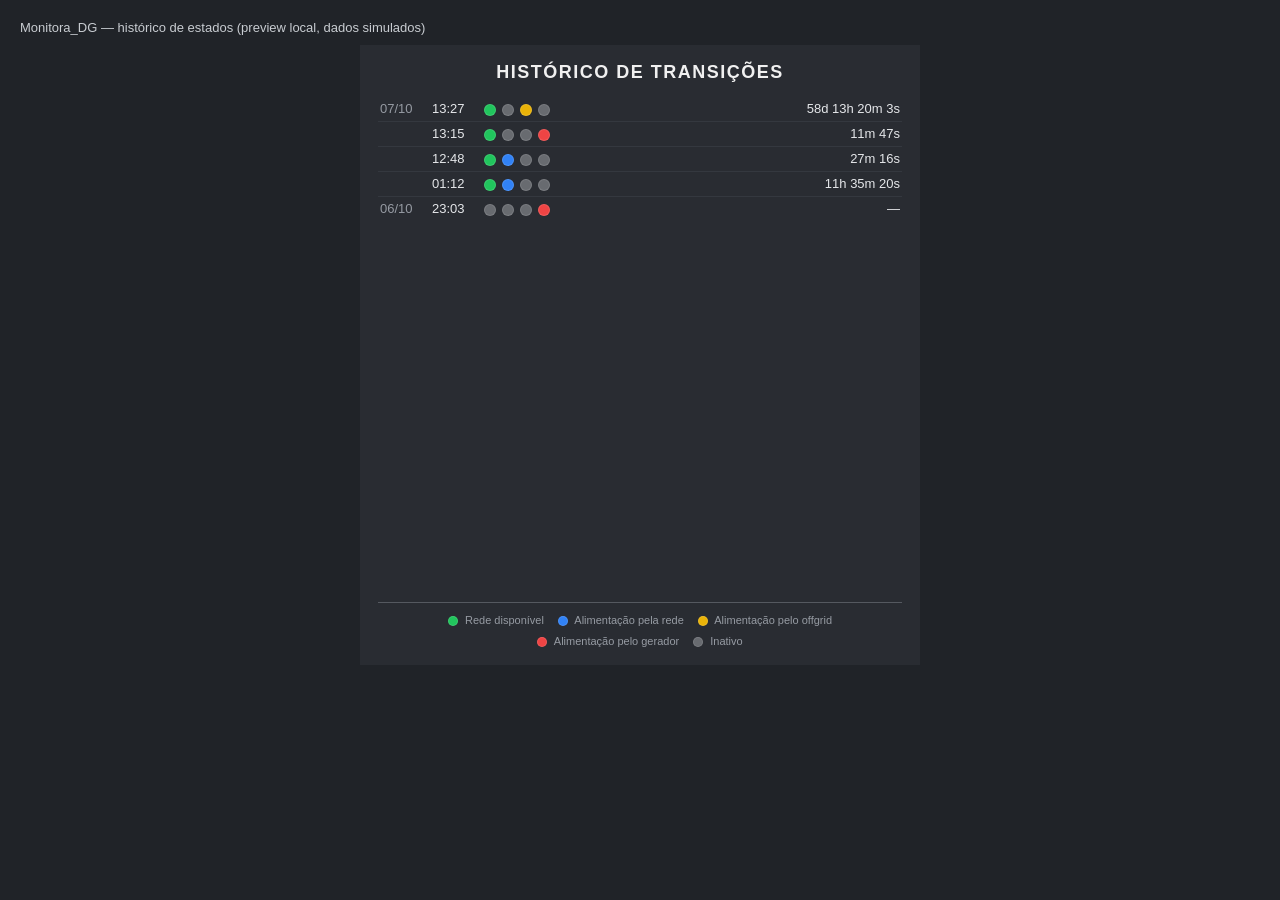
<file: preview.html>
<!doctype html>
<html lang="pt-BR">
<head>
<meta charset="utf-8">
<meta name="viewport" content="width=device-width, initial-scale=1">
<title>Monitora_DG — histórico (preview local)</title>
<style>
html,body{margin:0;min-height:100%;background:#202328;color:#eee;font-family:Inter,Arial,sans-serif}
body{padding:20px;box-sizing:border-box}
.preview-header{margin:0 0 10px;font-size:13px;color:#c8ccd1}
#widget{width:min(100%,560px);height:620px;margin:auto}
</style>
<link rel="stylesheet" href="style.css">
</head>
<body>
<div class="preview-header">Monitora_DG — histórico de estados (preview local, dados simulados)</div>
<div id="widget"></div>
<script>
const container = document.getElementById('widget');
window.container = container;

const D = s => Date.parse(s);

// Snapshots simulados: os quatro estados publicados juntos, no mesmo ts.
const snapshots = [
    { ts: D('2026-10-07T10:27:05-03:00'), rede_disponivel:'1', alimentacao_rede:'0', alimentacao_offgrid:'1', alimentacao_gerador:'0' },
    { ts: D('2026-10-07T10:15:18-03:00'), rede_disponivel:'1', alimentacao_rede:'0', alimentacao_offgrid:'0', alimentacao_gerador:'1' },
    { ts: D('2026-10-07T09:48:02-03:00'), rede_disponivel:'1', alimentacao_rede:'1', alimentacao_offgrid:'0', alimentacao_gerador:'0' },
    { ts: D('2026-10-06T22:12:42-03:00'), rede_disponivel:'1', alimentacao_rede:'1', alimentacao_offgrid:'0', alimentacao_gerador:'0' },
    { ts: D('2026-10-06T20:03:11-03:00'), rede_disponivel:'0', alimentacao_rede:'0', alimentacao_offgrid:'0', alimentacao_gerador:'1' }
];

// Converte a lista de snapshots no formato da API (agrupada por chave),
// simulando a resposta de /values/timeseries.
function toTimeseries(rows) {
    const keys = ['rede_disponivel','alimentacao_rede','alimentacao_offgrid','alimentacao_gerador'];
    const out = {};
    keys.forEach(k => { out[k] = []; });
    rows.slice().sort((a,b) => b.ts - a.ts).forEach(r => {
        keys.forEach(k => out[k].push({ ts: r.ts, value: r[k] }));
    });
    return out;
}

let liveOnDataUpdated = null;

const ctx = {
    http: {
        get: () => ({
            subscribe: ok => {
                ok(toTimeseries(snapshots));
                return { unsubscribe(){} };
            }
        })
    },
    subscriptionApi: {
        createSubscription: options => ({
            subscribe: fn => {
                if (options && options.callbacks) {
                    liveOnDataUpdated = options.callbacks.onDataUpdated;
                }
                fn({ id: 'preview-live', data: [] });
                return { unsubscribe(){} };
            }
        })
    },
    registerDestroyCallback: () => {}
};

// Dispara uma atualização ao vivo (subscription) com um snapshot novo.
// Simula a chegada de uma transição de estado vinda do ThingsBoard.
function pushLive(ts, r) {
    if (typeof liveOnDataUpdated !== 'function') {
        return;
    }
    const data = ['rede_disponivel','alimentacao_rede','alimentacao_offgrid','alimentacao_gerador']
        .map(k => ({
            dataKey: { name: k, type: 'timeseries' },
            datasource: { entityFilter: { singleEntity: { id: '7e62cc00-c0df-11f1-8ef7-dd61fc2d324e' } } },
            data: [[ts, r[k]]]
        }));
    liveOnDataUpdated({ data });
}

fetch('index.html')
    .then(r => r.text())
    .then(html => {
        container.innerHTML = html;
        const s = document.createElement('script');
        s.src = 'script.js';
        document.body.appendChild(s);
    });

// Transições simuladas (ao vivo): uma nova linha deve surgir no topo
// assim que a subscription entregar um estado diferente do atual.
setTimeout(() => {
    pushLive(Date.now(), {
        rede_disponivel: '1',
        alimentacao_rede: '1',
        alimentacao_offgrid: '0',
        alimentacao_gerador: '0'
    });
}, 3000);

setTimeout(() => {
    pushLive(Date.now(), {
        rede_disponivel: '0',
        alimentacao_rede: '0',
        alimentacao_offgrid: '0',
        alimentacao_gerador: '1'
    });
}, 6000);
</script>
</body>
</html>
</file>
<file: style.css>
/* ============================================================
   WIDGET MONITORA_DG — HISTÓRICO / SEQUÊNCIA DE ESTADOS
   Mesma identidade visual do widget ENERGIA DO SÍTIO.
   ============================================================ */

.card {
    position: relative;
    width: 100%;
    height: 100%;
    box-sizing: border-box;
    padding: 16px 18px;
    background: #292c32;
    color: #eeeeee;
    font-family: Inter, Arial, sans-serif;
    overflow: hidden;
    display: flex;
    flex-direction: column;
}

.title {
    text-align: center;
    font-size: 18px;
    line-height: 22px;
    font-weight: 700;
    letter-spacing: 1.5px;
    color: #f0f0f0;
    margin-bottom: 14px;
}

.sequence {
    flex: 1 1 auto;
    min-height: 0;
    overflow-y: auto;
    overflow-x: hidden;
    /* Barra de rolagem oculta VISUALMENTE, apenas neste container (o
       único que rola). A rolagem continua funcional pelo overflow-y. */
    scrollbar-width: none;     /* Firefox / Gecko */
    -ms-overflow-style: none;  /* Edge legado */
}

.sequence::-webkit-scrollbar {
    display: none;             /* Chrome / Chromium / WebKit (ThingsBoard) */
}

.seq-row {
    display: grid;
    grid-template-columns: 46px 46px 72px 1fr;
    align-items: center;
    padding: 3px 2px;
    column-gap: 6px;
}

.seq-row + .seq-row {
    border-top: 1px solid #34383f;
}

.seq-date {
    font-size: 13px;
    line-height: 18px;
    color: #969ba3;
    white-space: nowrap;
}

.seq-clock {
    font-size: 13px;
    line-height: 18px;
    color: #e5e7ea;
    font-variant-numeric: tabular-nums;
    white-space: nowrap;
}

.seq-states {
    font-size: 13px;
    line-height: 18px;
    letter-spacing: 0;
    white-space: nowrap;
}

/* LED do estado: círculo preenchido. A cor muda conforme o
   estado — ligado = cor da coluna; desligado = cinza #686B70. */
.st-dot {
    display: inline-block;
    width: 12px;
    height: 12px;
    border-radius: 50%;
    box-sizing: border-box;
    background: #686B70;
    box-shadow: inset 0 0 0 1px rgba(255,255,255,0.12);
    vertical-align: middle;
    margin-right: 6px;
}

.st-dot.st-green  { background: #21c55d; }
.st-dot.st-blue   { background: #3182f6; }
.st-dot.st-yellow { background: #eab308; }
.st-dot.st-red    { background: #ef4444; }
.st-dot.st-off    { background: #686B70; }

.seq-duration {
    font-size: 13px;
    line-height: 18px;
    color: #e5e7ea;
    font-variant-numeric: tabular-nums;
    white-space: nowrap;
    text-align: right;
}

.seq-empty {
    padding: 10px 2px;
    font-size: 13px;
    color: #969ba3;
}

.legend {
    display: flex;
    flex-wrap: wrap;
    justify-content: center;
    gap: 6px 14px;
    margin-top: 12px;
    padding-top: 10px;
    border-top: 1px solid #555960;
    font-size: 11px;
    line-height: 15px;
    color: #969ba3;
}

.legend .st-dot {
    width: 10px;
    height: 10px;
    margin-right: 4px;
}

/* ============================================================
   RESPONSIVIDADE
   ============================================================ */

@media (max-width: 480px) {
    .card {
        padding: 12px 12px;
    }

    .title {
        font-size: 16px;
        line-height: 20px;
        margin-bottom: 10px;
    }

    .seq-row {
        grid-template-columns: 42px 40px 72px 1fr;
        column-gap: 5px;
    }

    .seq-date,
    .seq-clock,
    .seq-states,
    .seq-duration {
        font-size: 12px;
        line-height: 16px;
    }

    .legend {
        font-size: 10px;
        line-height: 13px;
    }
}
</file>
